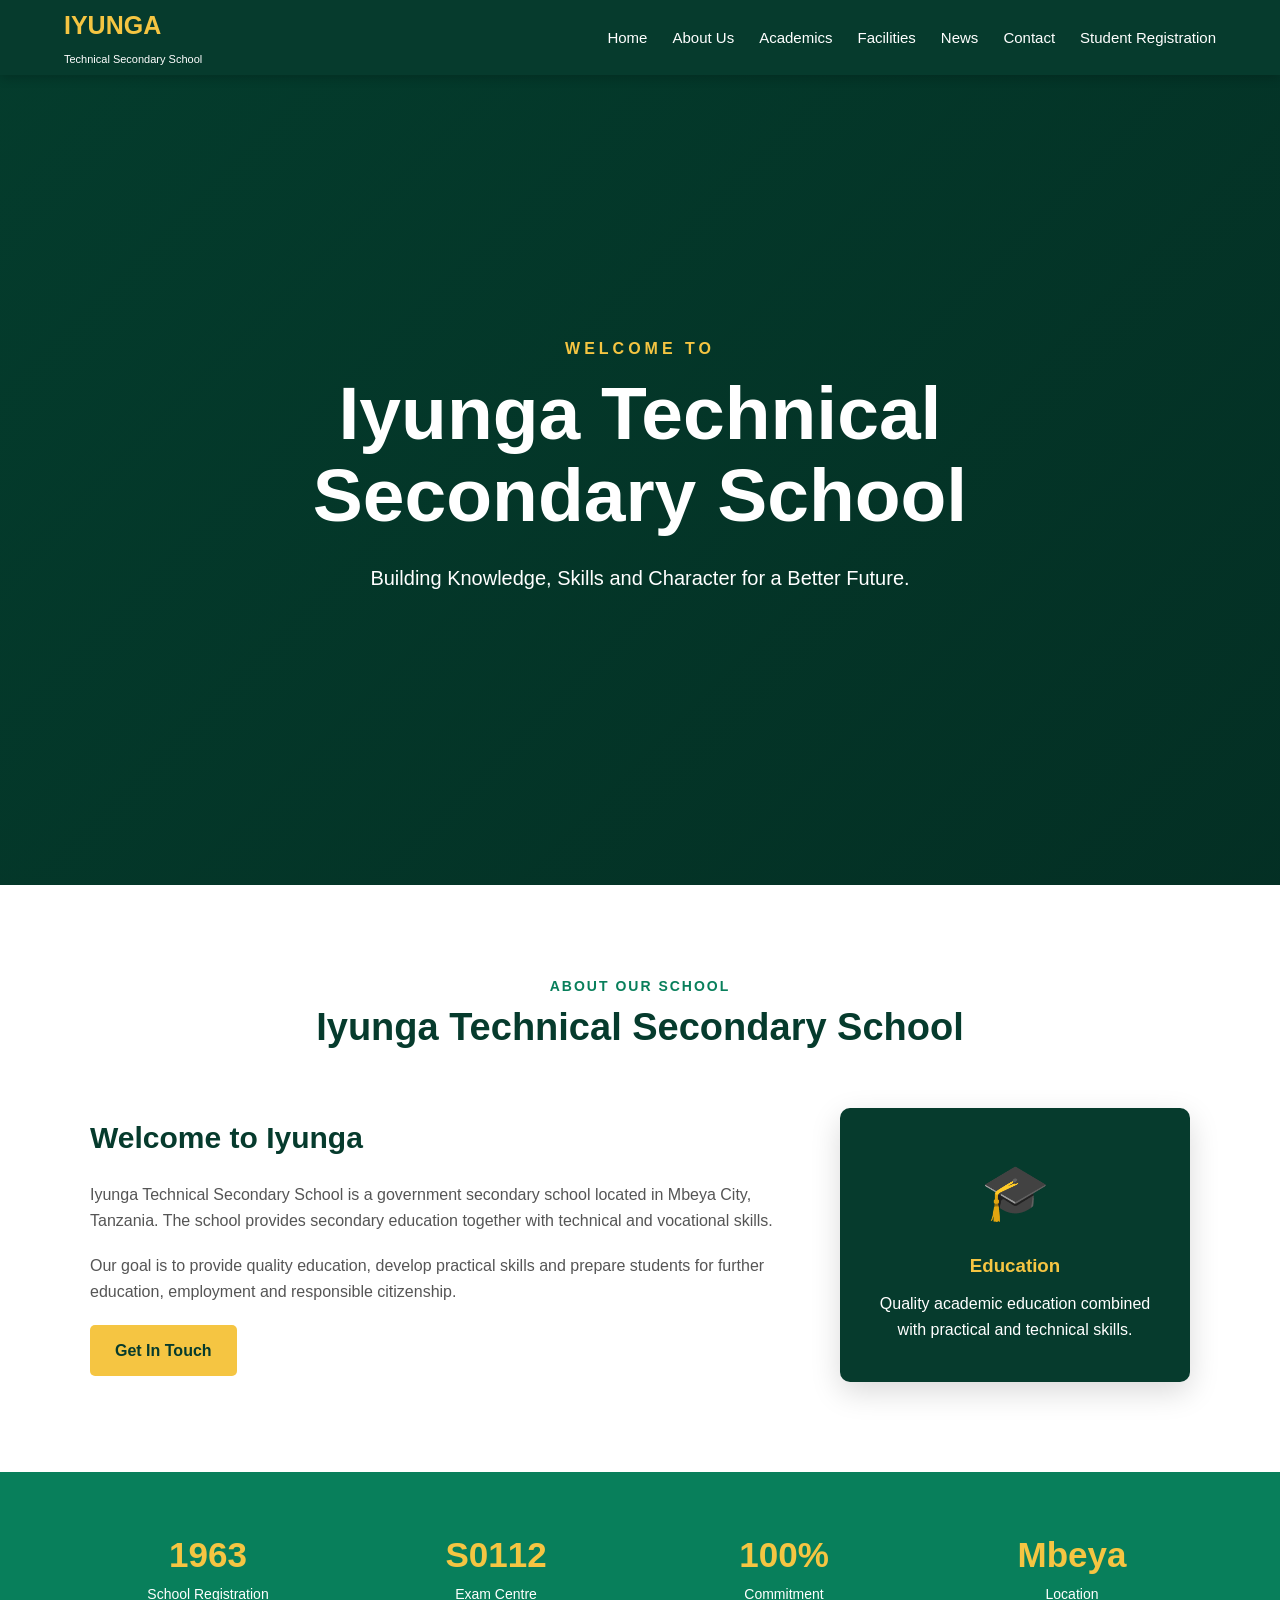
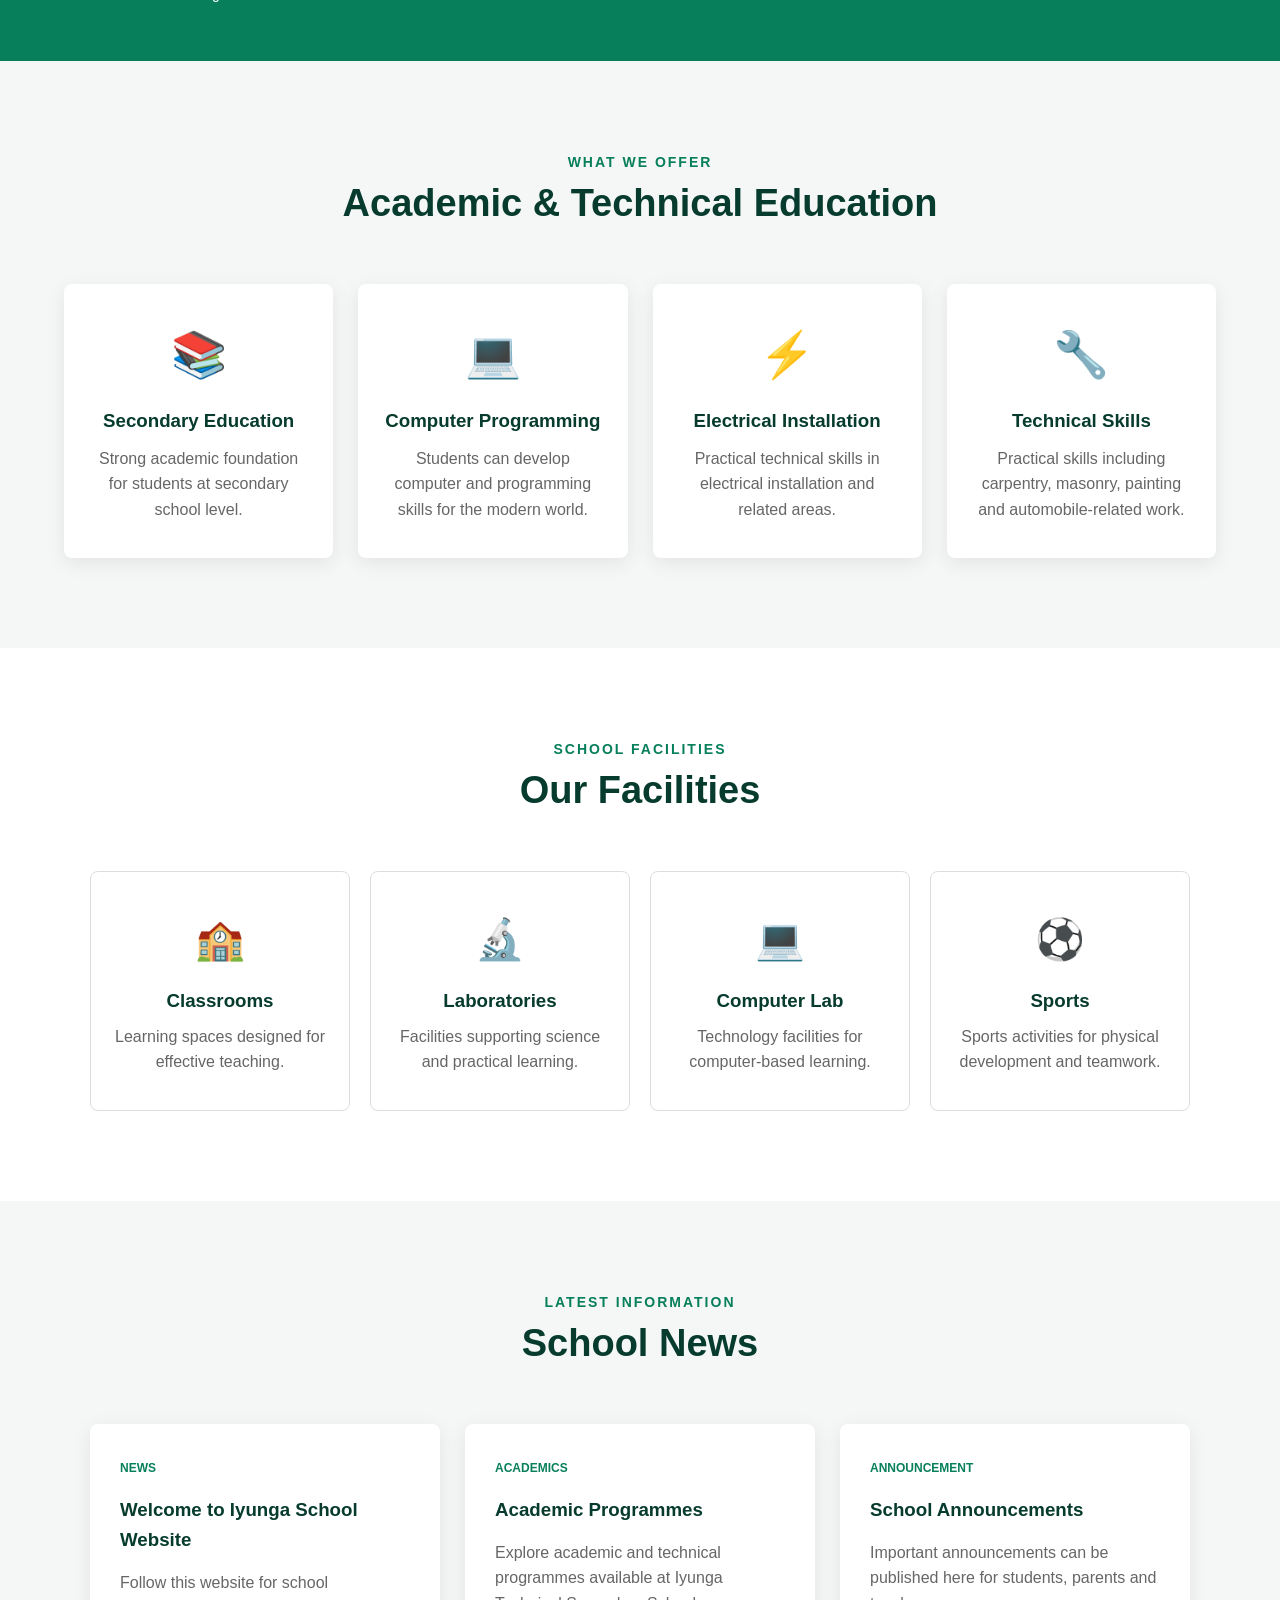
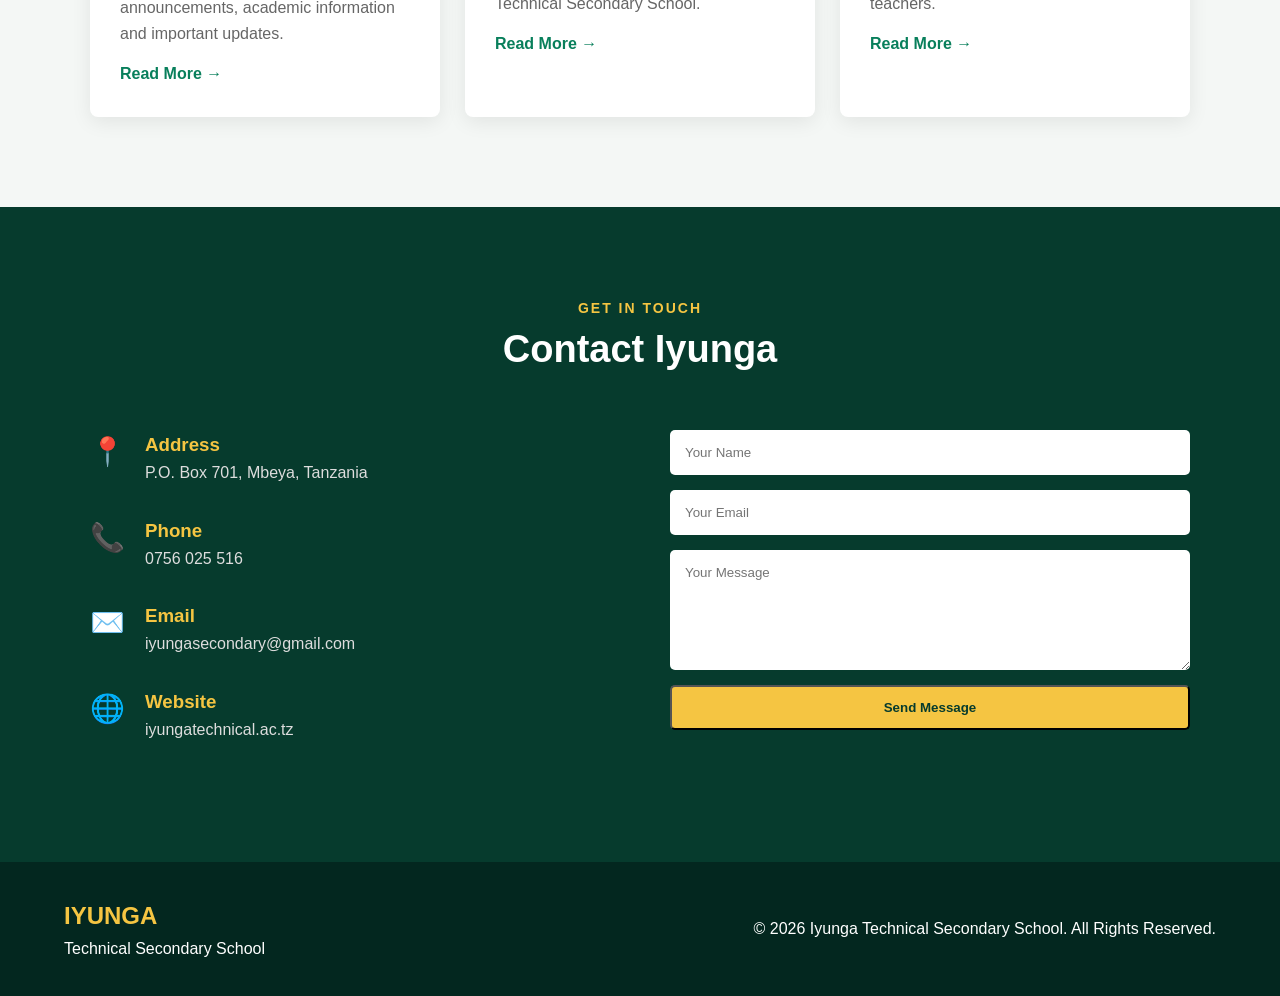
<file: index.html>
<!DOCTYPE html>
<html lang="en">
<head>
    <meta charset="UTF-8">
    <meta name="viewport" content="width=device-width, initial-scale=1.0">

    <title>Iyunga Technical Secondary School</title>

    <link rel="stylesheet" href="style.css">
</head>

<body>

    <!-- Navigation -->
    <header>
        <nav class="navbar">
            <div class="logo">
                <h2>IYUNGA</h2>
                <span>Technical Secondary School</span>
            </div>

            <ul class="nav-links" id="navLinks">
                <li><a href="#home">Home</a></li>
                <li><a href="#about">About Us</a></li>
                <li><a href="#academics">Academics</a></li>
                <li><a href="#facilities">Facilities</a></li>
                <li><a href="#news">News</a></li>
                <li><a href="#contact">Contact</a></li>
                <li><a href="form.html">Student Registration</a>
            </ul>

            <button class="menu-btn" id="menuBtn">☰</button>
        </nav>
    </header>

    <!-- Hero Section -->
    <section id="home" class="hero">

        <div class="hero-content">
            <p class="welcome">WELCOME TO</p>

            <h1>Iyunga Technical Secondary School</h1>

            <p>
                Building Knowledge, Skills and Character for a Better Future.
            </p>

            
            </div>
        </div>

    </section>

    <!-- About -->
    <section id="about" class="section">

        <div class="section-title">
            <p>ABOUT OUR SCHOOL</p>
            <h2>Iyunga Technical Secondary School</h2>
        </div>

        <div class="about-container">

            <div class="about-text">
                <h3>Welcome to Iyunga</h3>

                <p>
                    Iyunga Technical Secondary School is a government
                    secondary school located in Mbeya City, Tanzania.
                    The school provides secondary education together with
                    technical and vocational skills.
                </p>

                <p>
                    Our goal is to provide quality education, develop
                    practical skills and prepare students for further
                    education, employment and responsible citizenship.
                </p>

                <a href="#contact" class="btn primary">
                    Get In Touch
                </a>
            </div>

            <div class="about-card">
                <div class="icon">🎓</div>
                <h3>Education</h3>
                <p>
                    Quality academic education combined with
                    practical and technical skills.
                </p>
            </div>

        </div>
    </section>

    <!-- Statistics -->
    <section class="statistics">

        <div class="stat">
            <h2>1963</h2>
            <p>School Registration</p>
        </div>

        <div class="stat">
            <h2>S0112</h2>
            <p>Exam Centre</p>
        </div>

        <div class="stat">
            <h2>100%</h2>
            <p>Commitment</p>
        </div>

        <div class="stat">
            <h2>Mbeya</h2>
            <p>Location</p>
        </div>

    </section>

    <!-- Academics -->
    <section id="academics" class="section light">

        <div class="section-title">
            <p>WHAT WE OFFER</p>
            <h2>Academic & Technical Education</h2>
        </div>

        <div class="cards">

            <div class="card">
                <div class="card-icon">📚</div>
                <h3>Secondary Education</h3>
                <p>
                    Strong academic foundation for students at
                    secondary school level.
                </p>
            </div>

            <div class="card">
                <div class="card-icon">💻</div>
                <h3>Computer Programming</h3>
                <p>
                    Students can develop computer and programming
                    skills for the modern world.
                </p>
            </div>

            <div class="card">
                <div class="card-icon">⚡</div>
                <h3>Electrical Installation</h3>
                <p>
                    Practical technical skills in electrical
                    installation and related areas.
                </p>
            </div>

            <div class="card">
                <div class="card-icon">🔧</div>
                <h3>Technical Skills</h3>
                <p>
                    Practical skills including carpentry, masonry,
                    painting and automobile-related work.
                </p>
            </div>

        </div>
    </section>

    <!-- Facilities -->
    <section id="facilities" class="section">

        <div class="section-title">
            <p>SCHOOL FACILITIES</p>
            <h2>Our Facilities</h2>
        </div>

        <div class="facility-grid">

            <div class="facility">
                <span>🏫</span>
                <h3>Classrooms</h3>
                <p>Learning spaces designed for effective teaching.</p>
            </div>

            <div class="facility">
                <span>🔬</span>
                <h3>Laboratories</h3>
                <p>Facilities supporting science and practical learning.</p>
            </div>

            <div class="facility">
                <span>💻</span>
                <h3>Computer Lab</h3>
                <p>Technology facilities for computer-based learning.</p>
            </div>

            <div class="facility">
                <span>⚽</span>
                <h3>Sports</h3>
                <p>Sports activities for physical development and teamwork.</p>
            </div>

        </div>
    </section>

    <!-- News -->
    <section id="news" class="section light">

        <div class="section-title">
            <p>LATEST INFORMATION</p>
            <h2>School News</h2>
        </div>

        <div class="news-container">

            <article class="news-card">
                <span class="date">NEWS</span>
                <h3>Welcome to Iyunga School Website</h3>
                <p>
                    Follow this website for school announcements,
                    academic information and important updates.
                </p>
                <a href="#">Read More →</a>
            </article>

            <article class="news-card">
                <span class="date">ACADEMICS</span>
                <h3>Academic Programmes</h3>
                <p>
                    Explore academic and technical programmes
                    available at Iyunga Technical Secondary School.
                </p>
                <a href="#">Read More →</a>
            </article>

            <article class="news-card">
                <span class="date">ANNOUNCEMENT</span>
                <h3>School Announcements</h3>
                <p>
                    Important announcements can be published here
                    for students, parents and teachers.
                </p>
                <a href="#">Read More →</a>
            </article>

        </div>
    </section>

    <!-- Contact -->
    <section id="contact" class="section contact-section">

        <div class="section-title">
            <p>GET IN TOUCH</p>
            <h2>Contact Iyunga</h2>
        </div>

        <div class="contact-container">

            <div class="contact-info">

                <div class="contact-item">
                    <span>📍</span>
                    <div>
                        <h3>Address</h3>
                        <p>P.O. Box 701, Mbeya, Tanzania</p>
                    </div>
                </div>

                <div class="contact-item">
                    <span>📞</span>
                    <div>
                        <h3>Phone</h3>
                        <p>0756 025 516</p>
                    </div>
                </div>

                <div class="contact-item">
                    <span>✉️</span>
                    <div>
                        <h3>Email</h3>
                        <p>iyungasecondary@gmail.com</p>
                    </div>
                </div>

                <div class="contact-item">
                    <span>🌐</span>
                    <div>
                        <h3>Website</h3>
                        <p>iyungatechnical.ac.tz</p>
                    </div>
                </div>

            </div>

            <form id="contactForm" class="contact-form">

                <input
                    type="text"
                    id="name"
                    placeholder="Your Name"
                    required
                >

                <input
                    type="email"
                    id="email"
                    placeholder="Your Email"
                    required
                >

                <textarea
                    id="message"
                    rows="6"
                    placeholder="Your Message"
                    required
                ></textarea>

                <button type="submit" class="btn primary">
                    Send Message
                </button>

            </form>

        </div>
    </section>

    <!-- Footer -->
    <footer>

        <div class="footer-content">

            <div>
                <h2>IYUNGA</h2>
                <p>
                    Technical Secondary School
                </p>
            </div>

            <div>
                <p>
                    © <span id="year"></span>
                    Iyunga Technical Secondary School.
                    All Rights Reserved.
                </p>
            </div>

        </div>

    </footer>

    <!-- JavaScript -->
    <script src="script.js"></script>

</body>
</html>
</file>
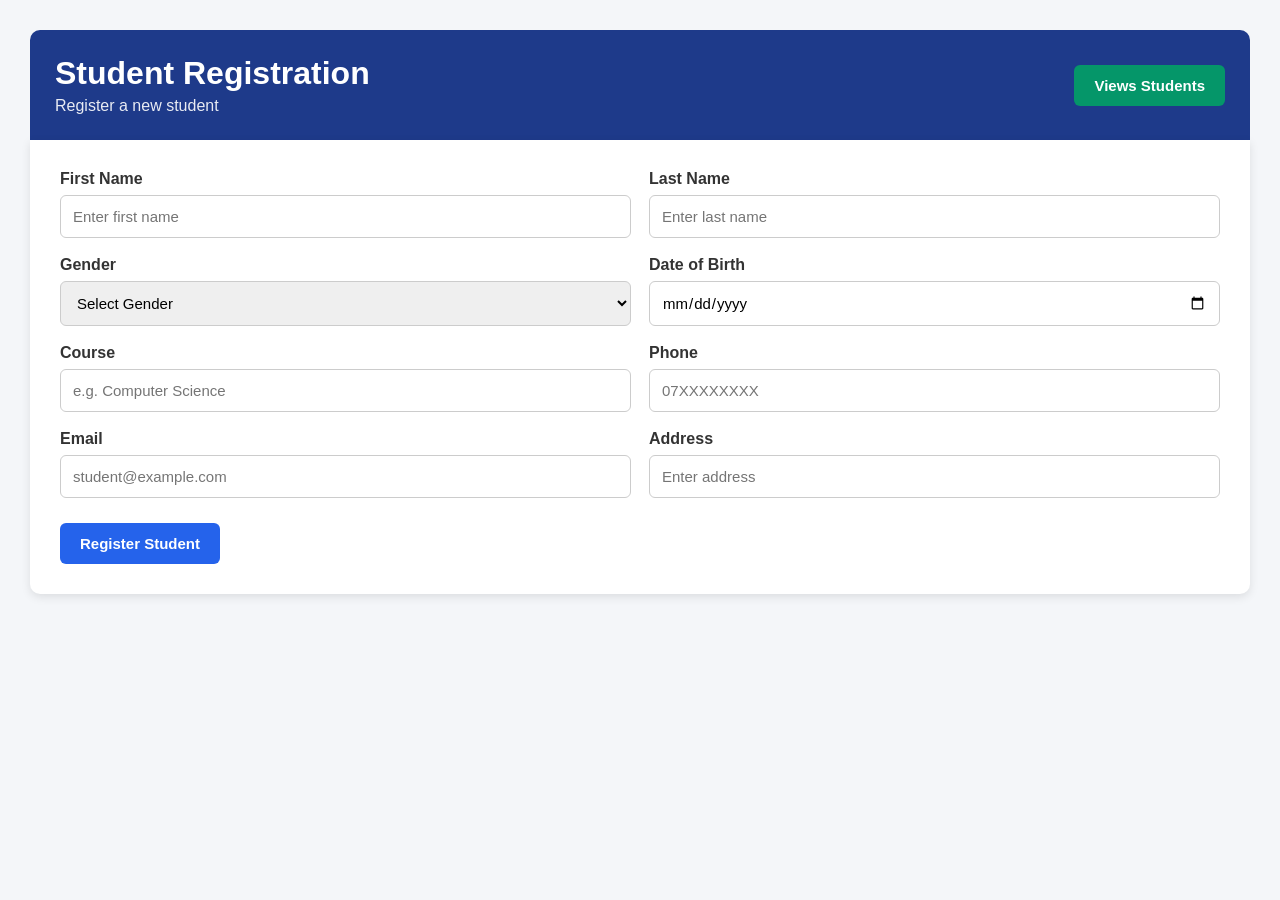
<file: form.html>
<!DOCTYPE html>
<html lang="en">

<head>

    <meta charset="UTF-8">

    <meta name="viewport" content="width=device-width, initial-scale=1.0">

    <title>Student Registration</title>


    <style>

        /* =========================
           GENERAL
        ========================== */

        * {
            box-sizing: border-box;
            margin: 0;
            padding: 0;
            font-family: Arial, sans-serif;
        }

        body {
            background: #f4f6f9;
            color: #333;
            padding: 30px;
        }

        .container {
            max-width: 1300px;
            margin: auto;
        }


        /* =========================
           HEADER
        ========================== */

        .header {
            background: #1e3a8a;
            color: white;
            padding: 25px;
            border-radius: 10px 10px 0 0;

            display: flex;
            justify-content: space-between;
            align-items: center;
        }

        .header h1 {
            margin-bottom: 5px;
        }

        .header p {
            opacity: 0.9;
        }


        /* =========================
           CARD
        ========================== */

        .card {
            background: white;
            padding: 30px;

            border-radius: 0 0 10px 10px;

            box-shadow:
                0 3px 10px rgba(0,0,0,0.10);
        }


        /* =========================
           FORM
        ========================== */

        .form-grid {
            display: grid;

            grid-template-columns:
                repeat(2, 1fr);

            gap: 18px;
        }

        .form-group {
            display: flex;
            flex-direction: column;
        }

        .form-group label {
            font-weight: bold;
            margin-bottom: 7px;
        }

        input,
        select {
            width: 100%;

            padding: 12px;

            border: 1px solid #ccc;

            border-radius: 6px;

            font-size: 15px;

            outline: none;
        }

        input:focus,
        select:focus {
            border-color: #2563eb;
        }


        /* =========================
           BUTTONS
        ========================== */

        .buttons {
            margin-top: 25px;

            display: flex;

            justify-content: space-between;

            gap: 15px;
        }

        button {
            border: none;

            padding: 12px 20px;

            border-radius: 6px;

            color: white;

            cursor: pointer;

            font-size: 15px;

            font-weight: bold;
        }

        button:hover {
            opacity: 0.9;
        }


        .register-btn {
            background: #2563eb;
        }

        .view-btn {
            background: #059669;
        }

        .back-btn {
            background: #059669;
        }

        .cancel-btn {
            background: #6b7280;
        }


        /* =========================
           STUDENTS PAGE
        ========================== */

        #studentsPage {
            display: none;
        }

        .students-top {
            background: white;

            padding: 25px;

            border-radius: 0 0 10px 10px;

            box-shadow:
                0 3px 10px rgba(0,0,0,0.10);
        }

        .students-title {
            display: flex;

            justify-content: space-between;

            align-items: center;

            margin-bottom: 20px;
        }

        .students-title h2 {
            color: #1e3a8a;
        }


        /* =========================
           SEARCH
        ========================== */

        .search-box {
            margin-bottom: 20px;
        }

        .search-box input {
            max-width: 400px;
        }


        /* =========================
           TABLE
        ========================== */

        .table-container {
            overflow-x: auto;
        }

        table {
            width: 100%;

            border-collapse: collapse;

            min-width: 1100px;
        }

        th,
        td {
            padding: 12px;

            border-bottom:
                1px solid #ddd;

            text-align: left;

            white-space: nowrap;
        }

        th {
            background: #1e3a8a;

            color: white;
        }

        tr:hover {
            background: #f8fafc;
        }


        /* =========================
           STATUS
        ========================== */

        .status {
            background: #dcfce7;

            color: #166534;

            padding: 5px 10px;

            border-radius: 20px;

            font-size: 13px;
        }


        /* =========================
           ACTION BUTTONS
        ========================== */

        .action-btn {
            border: none;

            padding: 7px 11px;

            border-radius: 5px;

            color: white;

            cursor: pointer;

            margin-right: 5px;

            font-size: 13px;
        }

        .view {
            background: #2563eb;
        }

        .edit {
            background: #f59e0b;
        }

        .delete {
            background: #dc2626;
        }


        /* =========================
           EMPTY TABLE
        ========================== */

        .empty {
            text-align: center;

            padding: 30px;

            color: #777;
        }


        /* =========================
           MODAL
        ========================== */

        .modal {
            display: none;

            position: fixed;

            z-index: 1000;

            left: 0;
            top: 0;

            width: 100%;
            height: 100%;

            background:
                rgba(0,0,0,0.6);

            justify-content: center;

            align-items: center;

            padding: 20px;
        }

        .modal-content {
            background: white;

            width: 100%;

            max-width: 550px;

            border-radius: 10px;

            padding: 25px;

            box-shadow:
                0 5px 20px rgba(0,0,0,0.3);
        }

        .modal-header {
            display: flex;

            justify-content: space-between;

            align-items: center;

            margin-bottom: 20px;
        }

        .modal-header h2 {
            color: #1e3a8a;
        }

        .close {
            background: #dc2626;

            width: 35px;
            height: 35px;

            padding: 0;

            border-radius: 50%;

            font-size: 20px;
        }

        .student-details {
            line-height: 2;
        }

        .student-details strong {
            color: #1e3a8a;
        }


        /* =========================
           RESPONSIVE
        ========================== */

        @media (max-width: 700px) {

            body {
                padding: 10px;
            }

            .form-grid {
                grid-template-columns: 1fr;
            }

            .buttons {
                flex-direction: column;
            }

            .header {
                flex-direction: column;

                text-align: center;

                gap: 15px;
            }

            .students-title {
                flex-direction: column;

                align-items: stretch;

                gap: 15px;
            }

            .search-box input {
                max-width: 100%;
            }

        }

    </style>

</head>


<body>


<div class="container">


    <!-- ==================================================
         REGISTRATION PAGE
    =================================================== -->

    <div id="registrationPage">


        <!-- HEADER -->

        <div class="header">

            <div>

                <h1 id="formTitle">
                    Student Registration
                </h1>

                <p>
                    Register a new student
                </p>

            </div>


            <!-- VIEW STUDENTS BUTTON -->

            <button
                class="view-btn"
                onclick="showStudentsPage()">

                Views Students

            </button>

        </div>


        <!-- FORM -->

        <div class="card">

            <form id="studentForm">


                <!-- Hidden ID for UPDATE -->

                <input
                    type="hidden"
                    id="studentId">


                <div class="form-grid">


                    <!-- FIRST NAME -->

                    <div class="form-group">

                        <label>
                            First Name
                        </label>

                        <input
                            type="text"
                            id="firstName"
                            placeholder="Enter first name"
                            required>

                    </div>


                    <!-- LAST NAME -->

                    <div class="form-group">

                        <label>
                            Last Name
                        </label>

                        <input
                            type="text"
                            id="lastName"
                            placeholder="Enter last name"
                            required>

                    </div>


                    <!-- GENDER -->

                    <div class="form-group">

                        <label>
                            Gender
                        </label>

                        <select
                            id="gender"
                            required>

                            <option value="">
                                Select Gender
                            </option>

                            <option value="Male">
                                Male
                            </option>

                            <option value="Female">
                                Female
                            </option>

                        </select>

                    </div>


                    <!-- DOB -->

                    <div class="form-group">

                        <label>
                            Date of Birth
                        </label>

                        <input
                            type="date"
                            id="dob"
                            required>

                    </div>


                    <!-- COURSE -->

                    <div class="form-group">

                        <label>
                            Course
                        </label>

                        <input
                            type="text"
                            id="course"
                            placeholder="e.g. Computer Science"
                            required>

                    </div>


                    <!-- PHONE -->

                    <div class="form-group">

                        <label>
                            Phone
                        </label>

                        <input
                            type="tel"
                            id="phone"
                            placeholder="07XXXXXXXX"
                            required>

                    </div>


                    <!-- EMAIL -->

                    <div class="form-group">

                        <label>
                            Email
                        </label>

                        <input
                            type="email"
                            id="email"
                            placeholder="student@example.com"
                            required>

                    </div>


                    <!-- ADDRESS -->

                    <div class="form-group">

                        <label>
                            Address
                        </label>

                        <input
                            type="text"
                            id="address"
                            placeholder="Enter address"
                            required>

                    </div>


                </div>


                <!-- FORM BUTTONS -->

                <div class="buttons">


                    <button
                        type="submit"
                        class="register-btn"
                        id="submitBtn">

                        Register Student

                    </button>


                    <button
                        type="button"
                        class="cancel-btn"
                        id="cancelBtn"
                        onclick="resetForm()"
                        style="display:none;">

                        Cancel Update

                    </button>


                </div>


            </form>

        </div>

    </div>



    <!-- ==================================================
         STUDENTS REGISTERED PAGE
    =================================================== -->

    <div id="studentsPage">


        <!-- HEADER -->

        <div class="header">

            <div>

                <h1>
                    Students Registered
                </h1>

                <p>
                    List of all registered students
                </p>

            </div>


            <!-- BACK BUTTON -->

            <button
                class="back-btn"
                onclick="showRegistrationPage()">

                + Register Student

            </button>

        </div>


        <!-- STUDENTS TABLE -->

        <div class="students-top">


            <div class="students-title">

                <h2>
                    Registered Students
                </h2>


                <div>

                    <strong>
                        Total Students:
                    </strong>

                    <span id="totalStudents">
                        0
                    </span>

                </div>

            </div>


            <!-- SEARCH -->

            <div class="search-box">

                <input
                    type="text"
                    id="search"
                    placeholder="Search student..."
                    onkeyup="displayStudents()">

            </div>


            <!-- TABLE -->

            <div class="table-container">

                <table>

                    <thead>

                        <tr>

                            <th>#</th>

                            <th>
                                First Name
                            </th>

                            <th>
                                Last Name
                            </th>

                            <th>
                                Gender
                            </th>

                            <th>
                                Date of Birth
                            </th>

                            <th>
                                Course
                            </th>

                            <th>
                                Phone
                            </th>

                            <th>
                                Email
                            </th>

                            <th>
                                Address
                            </th>

                            <th>
                                Status
                            </th>

                            <th>
                                Actions
                            </th>

                        </tr>

                    </thead>


                    <tbody
                        id="studentTable">

                    </tbody>

                </table>

            </div>

        </div>

    </div>

</div>



<!-- ==================================================
     VIEW STUDENT MODAL
=================================================== -->

<div
    id="studentModal"
    class="modal">


    <div class="modal-content">


        <div class="modal-header">

            <h2>
                Student Details
            </h2>


            <button
                class="close"
                onclick="closeModal()">

                ×

            </button>

        </div>


        <div
            id="studentDetails"
            class="student-details">

        </div>


    </div>

</div>



<script>


/* =====================================================
   GET STUDENTS FROM LOCAL STORAGE
===================================================== */

let students =
    JSON.parse(
        localStorage.getItem("students")
    ) || [];



/* =====================================================
   PAGE NAVIGATION
===================================================== */

function showStudentsPage() {

    document
        .getElementById("registrationPage")
        .style.display = "none";


    document
        .getElementById("studentsPage")
        .style.display = "block";


    displayStudents();

}



function showRegistrationPage() {

    document
        .getElementById("studentsPage")
        .style.display = "none";


    document
        .getElementById("registrationPage")
        .style.display = "block";

}



/* =====================================================
   FORM SUBMIT
===================================================== */

document
    .getElementById("studentForm")
    .addEventListener(
        "submit",
        function(event) {

            event.preventDefault();


            const studentId =
                document
                .getElementById("studentId")
                .value;


            /* ==========================================
               STUDENT DATA
            ========================================== */

            const studentData = {

                id:
                    studentId
                    ? Number(studentId)
                    : Date.now(),

                firstName:
                    document
                    .getElementById("firstName")
                    .value
                    .trim(),

                lastName:
                    document
                    .getElementById("lastName")
                    .value
                    .trim(),

                gender:
                    document
                    .getElementById("gender")
                    .value,

                dob:
                    document
                    .getElementById("dob")
                    .value,

                course:
                    document
                    .getElementById("course")
                    .value
                    .trim(),

                phone:
                    document
                    .getElementById("phone")
                    .value
                    .trim(),

                email:
                    document
                    .getElementById("email")
                    .value
                    .trim(),

                address:
                    document
                    .getElementById("address")
                    .value
                    .trim(),

                status:
                    "Registered"

            };



            /* ==========================================
               CREATE
            ========================================== */

            if (!studentId) {

                students.push(studentData);

                alert(
                    "Student registered successfully!"
                );

            }


            /* ==========================================
               UPDATE
            ========================================== */

            else {

                const index =
                    students.findIndex(
                        student =>
                        student.id == studentId
                    );


                if (index !== -1) {

                    students[index] =
                        studentData;

                }


                alert(
                    "Student updated successfully!"
                );

            }



            /* ==========================================
               SAVE DATA
            ========================================== */

            saveStudents();


            /* ==========================================
               RESET FORM
            ========================================== */

            resetForm();


            /* ==========================================
               SHOW STUDENTS PAGE
            ========================================== */

            showStudentsPage();

        }
    );



/* =====================================================
   SAVE STUDENTS
===================================================== */

function saveStudents() {

    localStorage.setItem(
        "students",
        JSON.stringify(students)
    );

}



/* =====================================================
   DISPLAY STUDENTS
===================================================== */

function displayStudents() {

    const table =
        document
        .getElementById("studentTable");


    const search =
        document
        .getElementById("search")
        .value
        .toLowerCase()
        .trim();


    table.innerHTML = "";


    /* ================================================
       UPDATE TOTAL
    ================================================= */

    document
        .getElementById("totalStudents")
        .innerText = students.length;



    /* ================================================
       FILTER
    ================================================= */

    const filteredStudents =
        students.filter(student => {

            return (

                student.firstName
                    .toLowerCase()
                    .includes(search)

                ||

                student.lastName
                    .toLowerCase()
                    .includes(search)

                ||

                student.gender
                    .toLowerCase()
                    .includes(search)

                ||

                student.course
                    .toLowerCase()
                    .includes(search)

                ||

                student.phone
                    .toLowerCase()
                    .includes(search)

                ||

                student.email
                    .toLowerCase()
                    .includes(search)

                ||

                student.address
                    .toLowerCase()
                    .includes(search)

            );

        });



    /* ================================================
       NO STUDENTS
    ================================================= */

    if (
        filteredStudents.length === 0
    ) {

        table.innerHTML = `

            <tr>

                <td
                    colspan="11"
                    class="empty">

                    No students registered.

                </td>

            </tr>

        `;

        return;

    }



    /* ================================================
       DISPLAY STUDENTS
    ================================================= */

    filteredStudents.forEach(
        (student, index) => {

            table.innerHTML += `

                <tr>

                    <td>
                        ${index + 1}
                    </td>


                    <td>
                        ${escapeHTML(student.firstName)}
                    </td>


                    <td>
                        ${escapeHTML(student.lastName)}
                    </td>


                    <td>
                        ${escapeHTML(student.gender)}
                    </td>


                    <td>
                        ${escapeHTML(student.dob)}
                    </td>


                    <td>
                        ${escapeHTML(student.course)}
                    </td>


                    <td>
                        ${escapeHTML(student.phone)}
                    </td>


                    <td>
                        ${escapeHTML(student.email)}
                    </td>


                    <td>
                        ${escapeHTML(student.address)}
                    </td>


                    <td>

                        <span class="status">

                            ${escapeHTML(student.status)}

                        </span>

                    </td>


                    <td>

                        <button
                            class="action-btn view"
                            onclick="viewStudent(${student.id})">

                            View

                        </button>


                        <button
                            class="action-btn edit"
                            onclick="editStudent(${student.id})">

                            Edit

                        </button>


                        <button
                            class="action-btn delete"
                            onclick="deleteStudent(${student.id})">

                            Delete

                        </button>

                    </td>

                </tr>

            `;

        }
    );

}



/* =====================================================
   VIEW STUDENT
===================================================== */

function viewStudent(id) {

    const student =
        students.find(
            student => student.id == id
        );


    if (!student) return;


    const details =
        document.getElementById(
            "studentDetails"
        );


    details.innerHTML = `

        <p>
            <strong>First Name:</strong>
            ${escapeHTML(student.firstName)}
        </p>

        <p>
            <strong>Last Name:</strong>
            ${escapeHTML(student.lastName)}
        </p>

        <p>
            <strong>Gender:</strong>
            ${escapeHTML(student.gender)}
        </p>

        <p>
            <strong>Date of Birth:</strong>
            ${escapeHTML(student.dob)}
        </p>

        <p>
            <strong>Course:</strong>
            ${escapeHTML(student.course)}
        </p>

        <p>
            <strong>Phone:</strong>
            ${escapeHTML(student.phone)}
        </p>

        <p>
            <strong>Email:</strong>
            ${escapeHTML(student.email)}
        </p>

        <p>
            <strong>Address:</strong>
            ${escapeHTML(student.address)}
        </p>

        <p>
            <strong>Status:</strong>

            <span class="status">

                ${escapeHTML(student.status)}

            </span>

        </p>

    `;


    document
        .getElementById("studentModal")
        .style.display = "flex";

}



/* =====================================================
   CLOSE MODAL
===================================================== */

function closeModal() {

    document
        .getElementById("studentModal")
        .style.display = "none";

}



/* =====================================================
   EDIT STUDENT
===================================================== */

function editStudent(id) {

    const student =
        students.find(
            student => student.id == id
        );


    if (!student) return;


    /* ================================================
       FILL FORM
    ================================================= */

    document
        .getElementById("studentId")
        .value = student.id;


    document
        .getElementById("firstName")
        .value = student.firstName;


    document
        .getElementById("lastName")
        .value = student.lastName;


    document
        .getElementById("gender")
        .value = student.gender;


    document
        .getElementById("dob")
        .value = student.dob;


    document
        .getElementById("course")
        .value = student.course;


    document
        .getElementById("phone")
        .value = student.phone;


    document
        .getElementById("email")
        .value = student.email;


    document
        .getElementById("address")
        .value = student.address;



    /* ================================================
       CHANGE FORM TITLE
    ================================================= */

    document
        .getElementById("formTitle")
        .innerText =
        "Update Student";


    document
        .getElementById("submitBtn")
        .innerText =
        "Update Student";


    document
        .getElementById("cancelBtn")
        .style.display =
        "inline-block";



    /* ================================================
       GO TO FORM
    ================================================= */

    showRegistrationPage();


    window.scrollTo({
        top: 0,
        behavior: "smooth"
    });

}



/* =====================================================
   DELETE STUDENT
===================================================== */

function deleteStudent(id) {

    const student =
        students.find(
            student => student.id == id
        );


    if (!student) return;


    const confirmDelete =
        confirm(

            "Are you sure you want to delete " +

            student.firstName +
            " " +
            student.lastName +
            "?"

        );


    if (!confirmDelete) {
        return;
    }


    students =
        students.filter(
            student => student.id != id
        );


    saveStudents();


    displayStudents();


    alert(
        "Student deleted successfully!"
    );

}



/* =====================================================
   RESET FORM
===================================================== */

function resetForm() {

    document
        .getElementById("studentForm")
        .reset();


    document
        .getElementById("studentId")
        .value = "";


    document
        .getElementById("formTitle")
        .innerText =
        "Student Registration";


    document
        .getElementById("submitBtn")
        .innerText =
        "Register Student";


    document
        .getElementById("cancelBtn")
        .style.display =
        "none";

}



/* =====================================================
   ESCAPE HTML
   Security helper
===================================================== */

function escapeHTML(value) {

    return String(value)

        .replace(
            /&/g,
            "&amp;"
        )

        .replace(
            /</g,
            "&lt;"
        )

        .replace(
            />/g,
            "&gt;"
        )

        .replace(
            /"/g,
            "&quot;"
        )

        .replace(
            /'/g,
            "&#039;"
        );

}



/* =====================================================
   CLOSE MODAL WHEN CLICKING OUTSIDE
===================================================== */

window.addEventListener(
    "click",
    function(event) {

        const modal =
            document.getElementById(
                "studentModal"
            );


        if (event.target === modal) {

            closeModal();

        }

    }
);



/* =====================================================
   INITIALIZE
===================================================== */

displayStudents();

</script>

</body>

</html>
</file>
<file: style.css>
/* =========================
   GENERAL STYLES
========================= */

* {
    margin: 0;
    padding: 0;
    box-sizing: border-box;
}

html {
    scroll-behavior: smooth;
}

body {
    font-family: Arial, Helvetica, sans-serif;
    line-height: 1.6;
    color: #222;
    background: #ffffff;
}

a {
    text-decoration: none;
}

ul {
    list-style: none;
}


/* =========================
   NAVIGATION
========================= */

header {
    background: #063b2d;
    position: sticky;
    top: 0;
    z-index: 1000;
    box-shadow: 0 3px 10px rgba(0,0,0,0.2);
}

.navbar {
    width: 90%;
    max-width: 1200px;
    margin: auto;

    min-height: 75px;

    display: flex;
    align-items: center;
    justify-content: space-between;
}

.logo {
    color: white;
}

.logo h2 {
    color: #f5c542;
    font-size: 25px;
}

.logo span {
    font-size: 11px;
}

.nav-links {
    display: flex;
    gap: 25px;
}

.nav-links a {
    color: white;
    font-size: 15px;
    transition: 0.3s;
}

.nav-links a:hover {
    color: #f5c542;
}

.menu-btn {
    display: none;
    border: none;
    background: transparent;
    color: white;
    font-size: 28px;
    cursor: pointer;
}


/* =========================
   HERO
========================= */

.hero {
    min-height: 90vh;

    display: flex;
    align-items: center;
    justify-content: center;

    text-align: center;
    color: white;

    background:
        linear-gradient(
            rgba(3, 45, 34, 0.82),
            rgba(3, 45, 34, 0.82)
        ),
        linear-gradient(135deg, #087f5b, #063b2d);
}

.hero-content {
    width: 90%;
    max-width: 850px;
}

.welcome {
    color: #f5c542;
    font-weight: bold;
    letter-spacing: 4px;
    margin-bottom: 10px;
}

.hero h1 {
    font-size: clamp(40px, 7vw, 75px);
    line-height: 1.1;
    margin-bottom: 25px;
}

.hero p:not(.welcome) {
    font-size: 20px;
    margin-bottom: 30px;
}

.hero-buttons {
    display: flex;
    justify-content: center;
    gap: 15px;
    flex-wrap: wrap;
}


/* =========================
   BUTTONS
========================= */

.btn {
    display: inline-block;

    padding: 13px 25px;

    border-radius: 5px;

    font-weight: bold;

    transition: 0.3s;
}

.primary {
    background: #f5c542;
    color: #063b2d;
}

.primary:hover {
    background: #ffffff;
    transform: translateY(-3px);
}

.secondary {
    border: 2px solid white;
    color: white;
}

.secondary:hover {
    background: white;
    color: #063b2d;
}


/* =========================
   SECTIONS
========================= */

.section {
    padding: 90px 5%;
}

.light {
    background: #f4f7f5;
}

.section-title {
    text-align: center;
    max-width: 800px;
    margin: 0 auto 50px;
}

.section-title p {
    color: #087f5b;
    font-size: 14px;
    font-weight: bold;
    letter-spacing: 2px;
}

.section-title h2 {
    font-size: 38px;
    color: #063b2d;
}


/* =========================
   ABOUT
========================= */

.about-container {
    max-width: 1100px;
    margin: auto;

    display: grid;
    grid-template-columns: 2fr 1fr;
    gap: 50px;

    align-items: center;
}

.about-text h3 {
    color: #063b2d;
    font-size: 30px;
    margin-bottom: 20px;
}

.about-text p {
    margin-bottom: 20px;
    color: #555;
}

.about-card {
    padding: 40px 30px;

    text-align: center;

    background: #063b2d;
    color: white;

    border-radius: 10px;

    box-shadow: 0 10px 30px rgba(0,0,0,0.15);
}

.about-card .icon {
    font-size: 55px;
    margin-bottom: 15px;
}

.about-card h3 {
    color: #f5c542;
    margin-bottom: 10px;
}


/* =========================
   STATISTICS
========================= */

.statistics {
    padding: 55px 5%;

    background: #087f5b;

    display: grid;
    grid-template-columns: repeat(4, 1fr);

    text-align: center;

    color: white;
}

.stat h2 {
    color: #f5c542;
    font-size: 35px;
}

.stat p {
    font-size: 14px;
}


/* =========================
   CARDS
========================= */

.cards {
    max-width: 1200px;
    margin: auto;

    display: grid;
    grid-template-columns: repeat(4, 1fr);

    gap: 25px;
}

.card {
    background: white;

    padding: 35px 25px;

    text-align: center;

    border-radius: 8px;

    box-shadow: 0 5px 20px rgba(0,0,0,0.08);

    transition: 0.3s;
}

.card:hover {
    transform: translateY(-8px);
}

.card-icon {
    font-size: 45px;
    margin-bottom: 15px;
}

.card h3 {
    color: #063b2d;
    margin-bottom: 10px;
}

.card p {
    color: #666;
}


/* =========================
   FACILITIES
========================= */

.facility-grid {
    max-width: 1100px;
    margin: auto;

    display: grid;
    grid-template-columns: repeat(4, 1fr);

    gap: 20px;
}

.facility {
    padding: 35px 20px;

    border: 1px solid #ddd;

    border-radius: 8px;

    text-align: center;

    transition: 0.3s;
}

.facility:hover {
    border-color: #087f5b;
    transform: translateY(-5px);
}

.facility span {
    font-size: 40px;
}

.facility h3 {
    color: #063b2d;
    margin: 15px 0 8px;
}

.facility p {
    color: #666;
}


/* =========================
   NEWS
========================= */

.news-container {
    max-width: 1100px;
    margin: auto;

    display: grid;
    grid-template-columns: repeat(3, 1fr);

    gap: 25px;
}

.news-card {
    background: white;

    padding: 30px;

    border-radius: 8px;

    box-shadow: 0 5px 20px rgba(0,0,0,0.08);
}

.date {
    color: #087f5b;
    font-size: 12px;
    font-weight: bold;
}

.news-card h3 {
    margin: 15px 0;
    color: #063b2d;
}

.news-card p {
    color: #666;
    margin-bottom: 15px;
}

.news-card a {
    color: #087f5b;
    font-weight: bold;
}


/* =========================
   CONTACT
========================= */

.contact-section {
    background: #063b2d;
    color: white;
}

.contact-section .section-title h2 {
    color: white;
}

.contact-section .section-title p {
    color: #f5c542;
}

.contact-container {
    max-width: 1100px;
    margin: auto;

    display: grid;
    grid-template-columns: 1fr 1fr;

    gap: 60px;
}

.contact-item {
    display: flex;
    gap: 20px;
    margin-bottom: 30px;
}

.contact-item span {
    font-size: 28px;
}

.contact-item h3 {
    color: #f5c542;
}

.contact-item p {
    color: #ddd;
}

.contact-form {
    display: flex;
    flex-direction: column;
    gap: 15px;
}

.contact-form input,
.contact-form textarea {
    width: 100%;

    padding: 15px;

    border: none;
    border-radius: 5px;

    font-family: inherit;
}

.contact-form textarea {
    resize: vertical;
}


/* =========================
   FOOTER
========================= */

footer {
    background: #03271f;
    color: white;
    padding: 35px 5%;
}

.footer-content {
    max-width: 1200px;
    margin: auto;

    display: flex;
    justify-content: space-between;
    align-items: center;

    gap: 20px;
}

.footer-content h2 {
    color: #f5c542;
}


/* =========================
   RESPONSIVE DESIGN
========================= */

@media (max-width: 900px) {

    .nav-links {
        position: absolute;

        top: 75px;
        left: 0;

        width: 100%;

        background: #063b2d;

        display: none;
        flex-direction: column;

        padding: 25px;

        text-align: center;
    }

    .nav-links.active {
        display: flex;
    }

    .menu-btn {
        display: block;
    }

    .about-container,
    .contact-container {
        grid-template-columns: 1fr;
    }

    .cards,
    .facility-grid {
        grid-template-columns: repeat(2, 1fr);
    }

    .statistics {
        grid-template-columns: repeat(2, 1fr);
        gap: 30px;
    }

    .news-container {
        grid-template-columns: 1fr;
    }
}


@media (max-width: 600px) {

    .section {
        padding: 60px 5%;
    }

    .hero {
        min-height: 80vh;
    }

    .hero h1 {
        font-size: 40px;
    }

    .hero p:not(.welcome) {
        font-size: 16px;
    }

    .section-title h2 {
        font-size: 30px;
    }

    .cards,
    .facility-grid,
    .statistics {
        grid-template-columns: 1fr;
    }

    .footer-content {
        flex-direction: column;
        text-align: center;
    }
}
</file>
